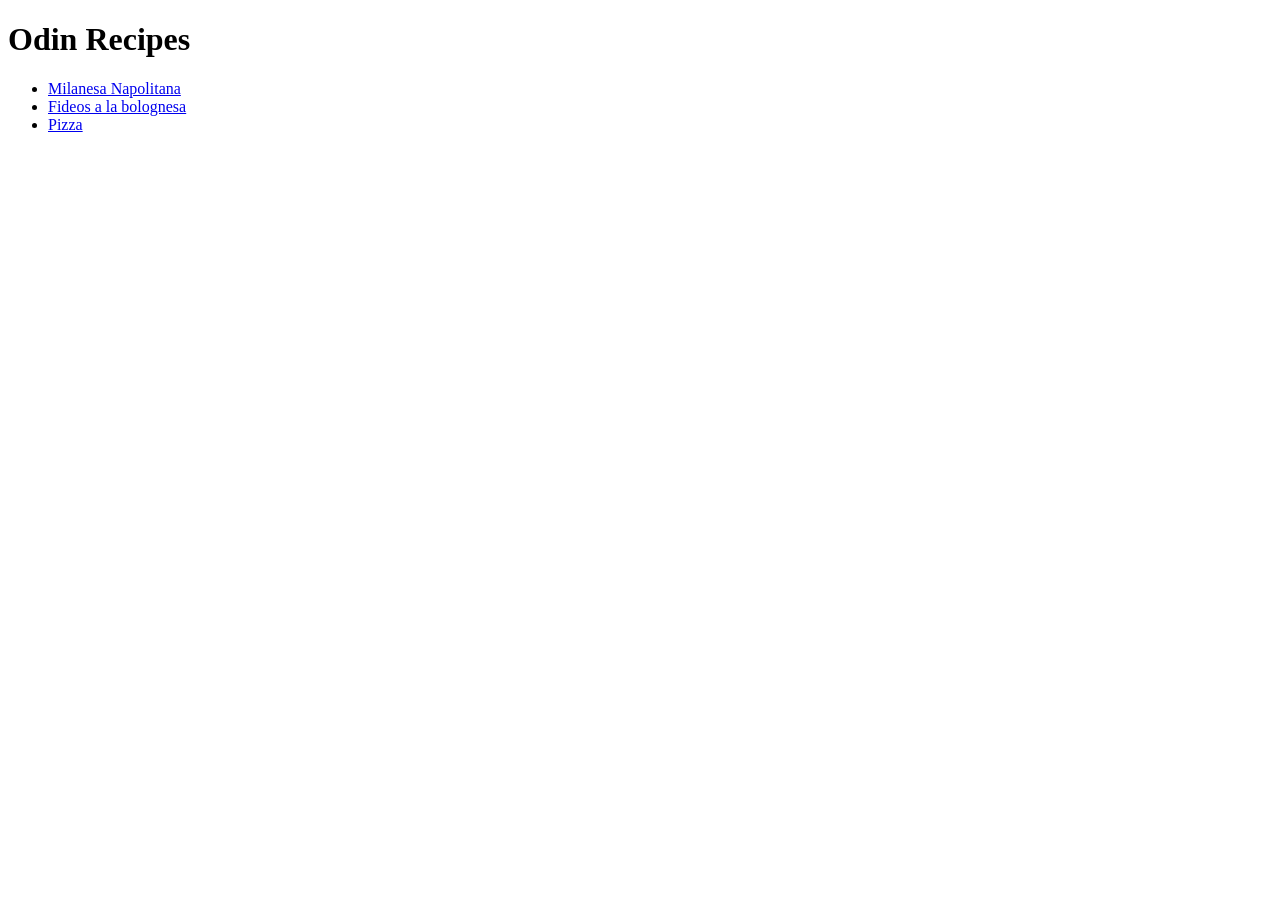
<file: index.html>
<!DOCTYPE html>

<head>
    <meta charset="UTF-8">
    <meta name="viewport" content="width=device-width, initial-scale=1.0">
    <title>Odin Recipes</title>
</head>
<body>
    <h1>Odin Recipes</h1>
    <!-- listado de recetas -->
    <ul>
        <li><a href="/recipes/milanesa.html">Milanesa Napolitana</a></li>
        <li><a href="/recipes/fideos.html">Fideos a la bolognesa</a></li>
        <li><a href="/recipes/pizza.html">Pizza</a></li>
    </ul>
</body>
</html>
</file>
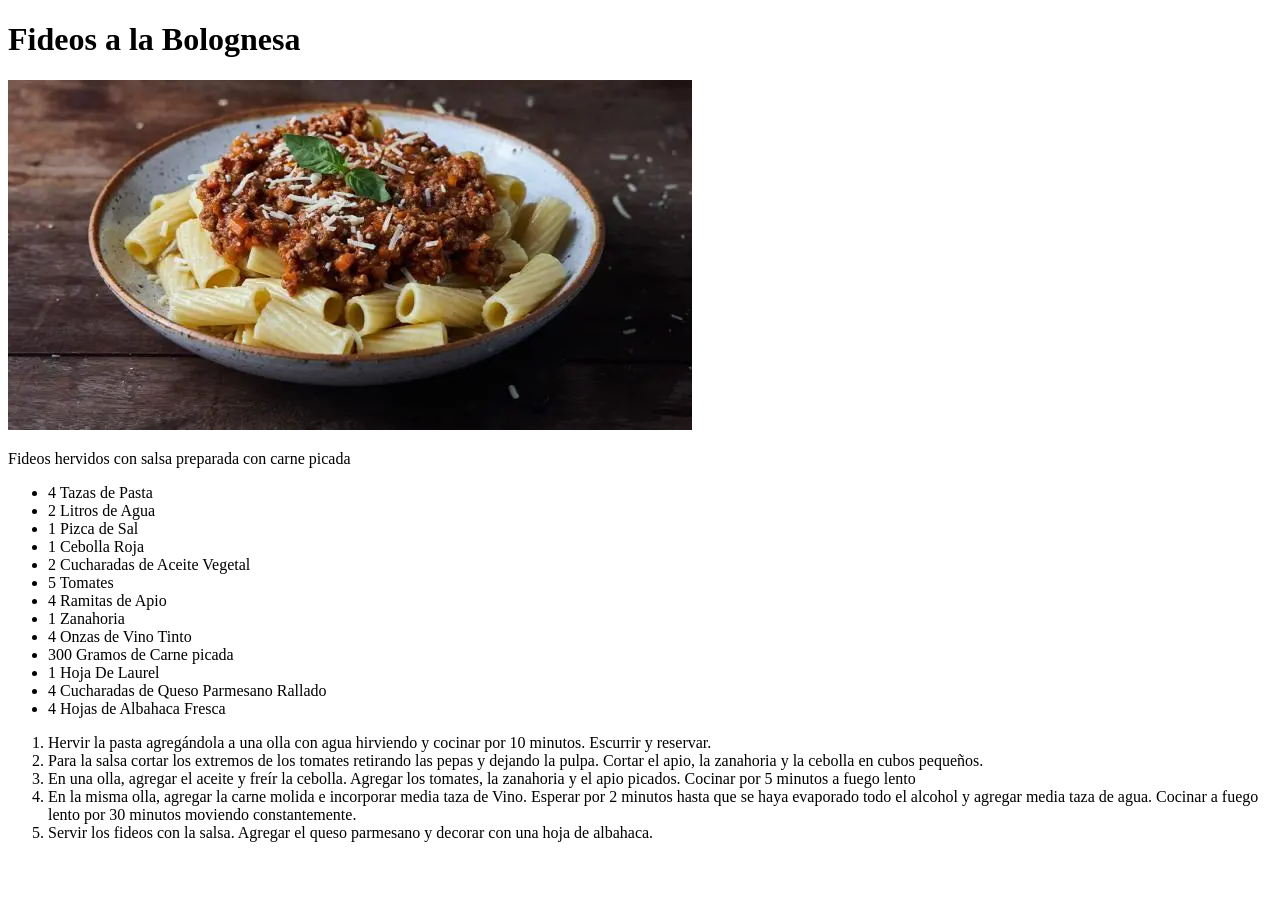
<file: recipes/fideos.html>
<!DOCTYPE html>

<head>
    <meta charset="UTF-8">
    <meta name="viewport" content="width=device-width, initial-scale=1.0">
    <title>Odin Recipes</title>
</head>
<body>
    <!-- presentación del plato -->
    <h1>Fideos a la Bolognesa</h1>
    <img src="/images/fideos.webp" alt="fideos a la bolognesa">
    <!-- descripción de la receta -->
    <p>Fideos hervidos con salsa preparada con carne picada</p>
    <!-- listado de ingredientes. -->
    <ul>
        <li>4 Tazas de Pasta</li>
        <li>2 Litros de Agua</li>
        <li>1 Pizca de Sal</li>
        <li>1 Cebolla Roja</li>
        <li>2 Cucharadas de Aceite Vegetal</li>
        <li>5 Tomates</li>
        <li>4 Ramitas de Apio</li>
        <li>1 Zanahoria</li>
        <li>4 Onzas de Vino Tinto</li>
        <li>300 Gramos de Carne picada</li>
        <li>1 Hoja De Laurel</li>
        <li>4 Cucharadas de Queso Parmesano Rallado</li>
        <li>4 Hojas de Albahaca Fresca</li>
    </ul>
    <!-- paso a paso para su preparación -->
    <ol>
        <li>Hervir la pasta agregándola a una olla con agua hirviendo y cocinar por 10 minutos. Escurrir y reservar.</li>
        <li>Para la salsa cortar los extremos de los tomates retirando las pepas y dejando la pulpa. Cortar el apio, la zanahoria y la cebolla en cubos pequeños.</li>
        <li>En una olla, agregar el aceite y freír la cebolla. Agregar los tomates, la zanahoria y el apio picados. Cocinar por 5 minutos a fuego lento</li>
        <li>En la misma olla, agregar la carne molida e incorporar media taza de Vino. Esperar por 2 minutos hasta que se haya evaporado todo el alcohol y agregar media taza de agua. Cocinar a fuego lento por 30 minutos moviendo constantemente.</li>
        <li>Servir los fideos con la salsa. Agregar el queso parmesano y decorar con una hoja de albahaca.</li>
    </ol>
</body>
</html>
</file>
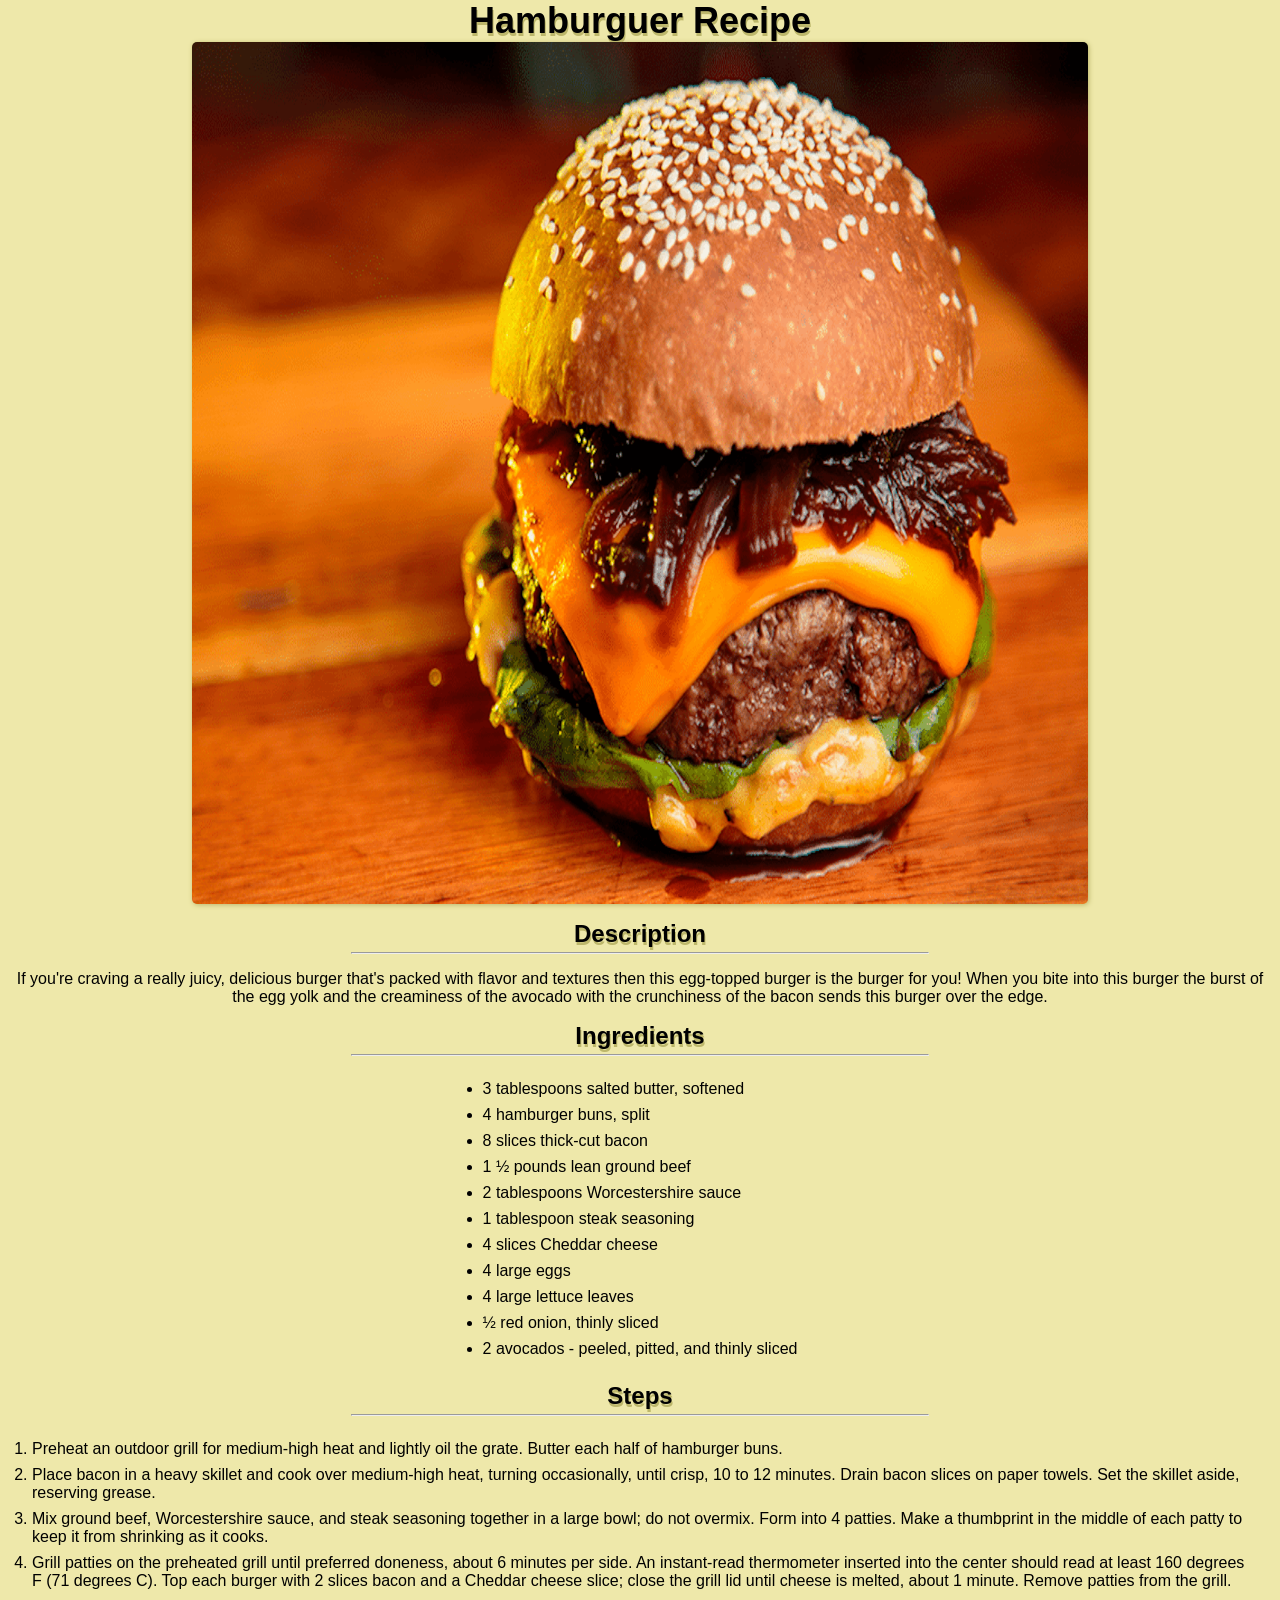
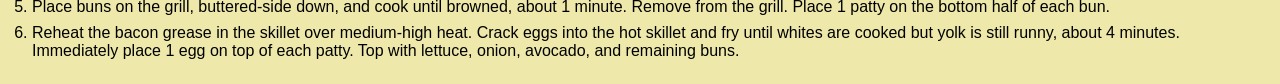
<file: recipes/hamburguesa.html>
<!DOCTYPE html>
<html lang="en">

<head>
    <meta charset="UTF-8">
    <meta http-equiv="X-UA-Compatible" content="IE=edge">
    <meta name="viewport" content="width=device-width, initial-scale=1.0">
    <link rel="stylesheet" href="/style.css">
    <title>Odin Recipes</title>
</head>

<body>
    <h1 class="text-shadow">Hamburguer Recipe</h1>
    <img src="/images/hamburguesa.png" alt="hamburguesa">
    <h2 class="text-shadow">Description</h2>
    <hr>
    <p>If you're craving a really juicy, delicious burger that's packed with flavor and textures then this egg-topped
        burger is the burger for you! When you bite into this burger the burst of the egg yolk and the creaminess of the
        avocado with the crunchiness of the bacon sends this burger over the edge.</p>
    <h2 class="text-shadow">Ingredients</h2>
    <hr>
    <div class="ul">
        <ul>
            <li>3 tablespoons salted butter, softened</li>
            <li>4 hamburger buns, split</li>
            <li>8 slices thick-cut bacon</li>
            <li>1 ½ pounds lean ground beef</li>
            <li>2 tablespoons Worcestershire sauce</li>
            <li>1 tablespoon steak seasoning</li>
            <li>4 slices Cheddar cheese</li>
            <li>4 large eggs</li>
            <li>4 large lettuce leaves</li>
            <li>½ red onion, thinly sliced</li>
            <li>2 avocados - peeled, pitted, and thinly sliced</li>
        </ul>
    </div>
    <h2 class="text-shadow">Steps</h2>
    <hr>
    <div class="ol">
        <ol>
            <li>Preheat an outdoor grill for medium-high heat and lightly oil the grate. Butter each half of hamburger
                buns.
            </li>
            <li>Place bacon in a heavy skillet and cook over medium-high heat, turning occasionally, until crisp, 10 to
                12
                minutes. Drain bacon slices on paper towels. Set the skillet aside, reserving grease.</li>
            <li>Mix ground beef, Worcestershire sauce, and steak seasoning together in a large bowl; do not overmix.
                Form
                into 4 patties. Make a thumbprint in the middle of each patty to keep it from shrinking as it cooks.
            </li>
            <li>Grill patties on the preheated grill until preferred doneness, about 6 minutes per side. An instant-read
                thermometer inserted into the center should read at least 160 degrees F (71 degrees C). Top each burger
                with
                2 slices bacon and a Cheddar cheese slice; close the grill lid until cheese is melted, about 1 minute.
                Remove patties from the grill.</li>
            <li>Place buns on the grill, buttered-side down, and cook until browned, about 1 minute. Remove from the
                grill.
                Place 1 patty on the bottom half of each bun.</li>
            <li>Reheat the bacon grease in the skillet over medium-high heat. Crack eggs into the hot skillet and fry
                until
                whites are cooked but yolk is still runny, about 4 minutes. Immediately place 1 egg on top of each
                patty.
                Top with lettuce, onion, avocado, and remaining buns.</li>
        </ol>
    </div>
</body>

</html>
</file>
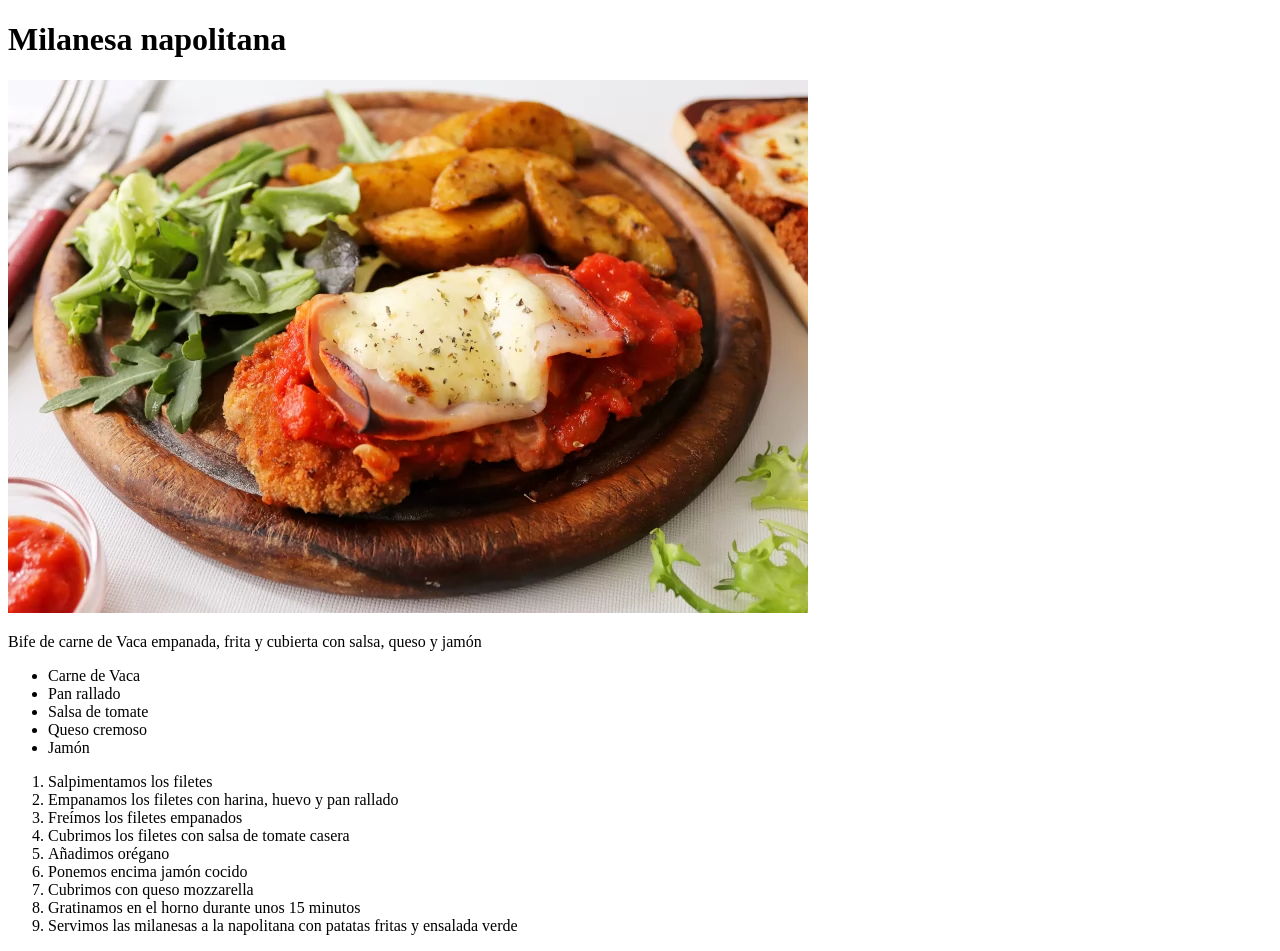
<file: recipes/milanesa.html>
<!DOCTYPE html>

<head>
    <meta charset="UTF-8">
    <meta name="viewport" content="width=device-width, initial-scale=1.0">
    <title>Odin Recipes</title>
</head>
<body>
    <!-- presentación del plato -->
    <h1>Milanesa napolitana</h1>
    <img src="/images/milanesa_napolitana.webp" alt="milanesa napolitana">
    <!-- descripción de la receta -->
    <p>Bife de carne de Vaca empanada, frita y cubierta con salsa, queso y jamón</p>
    <!-- listado de ingredientes. -->
    <ul>
        <li>Carne de Vaca</li>
        <li>Pan rallado</li>
        <li>Salsa de tomate</li>
        <li>Queso cremoso</li>
        <li>Jamón</li>
    </ul>
    <!-- paso a paso para su preparación -->
    <ol>
        <li>Salpimentamos los filetes</li>
        <li>Empanamos los filetes con harina, huevo y pan rallado</li>
        <li>Freímos los filetes empanados</li>
        <li>Cubrimos los filetes con salsa de tomate casera</li>
        <li>Añadimos orégano</li>
        <li>Ponemos encima jamón cocido</li>
        <li>Cubrimos con queso mozzarella</li>
        <li>Gratinamos en el horno durante unos 15 minutos</li>
        <li>Servimos las milanesas a la napolitana con patatas fritas y ensalada verde</li>
    </ol>
</body>
</html>
</file>
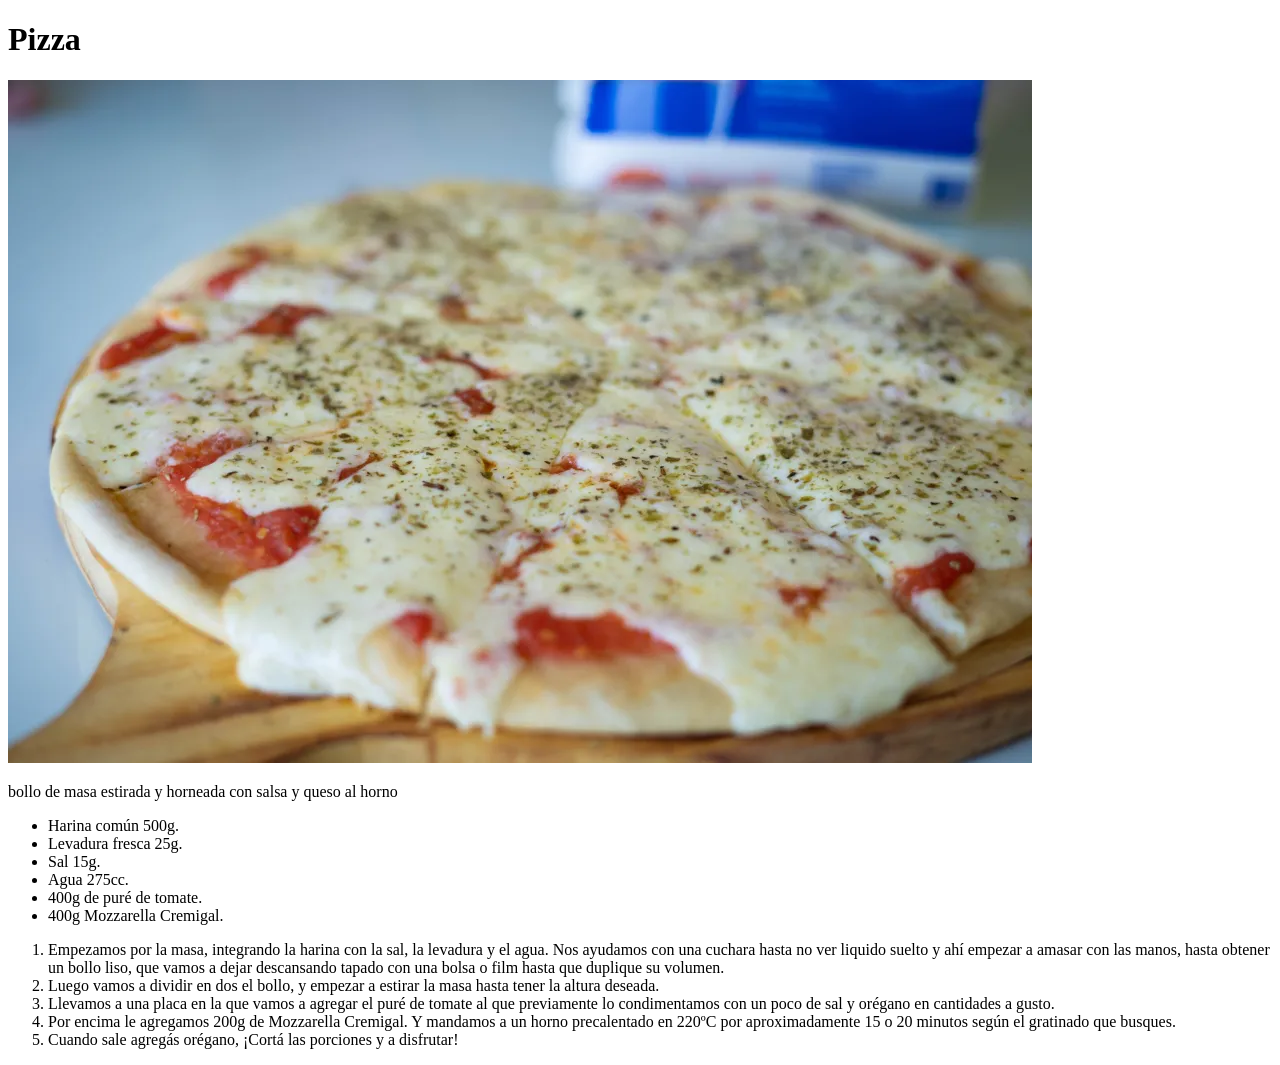
<file: recipes/pizza.html>
<!DOCTYPE html>

<head>
    <meta charset="UTF-8">
    <meta name="viewport" content="width=device-width, initial-scale=1.0">
    <title>Odin Recipes</title>
</head>
<body>
    <!-- presentación del plato -->
    <h1>Pizza</h1>
    <img src="/images/pizza.webp" alt="pizza">
    <!-- descripción de la receta -->
    <p>bollo de masa estirada y horneada con salsa y queso al horno</p>
    <!-- listado de ingredientes. -->
    <ul>
        <li>Harina común 500g.</li>
        <li>Levadura fresca 25g.</li>
        <li>Sal 15g.</li>
        <li>Agua 275cc.</li>
        <li>400g de puré de tomate.</li>
        <li>400g Mozzarella Cremigal.</li>
    </ul>
    <!-- paso a paso para su preparación -->
    <ol>
        <li>Empezamos por la masa, integrando la harina con la sal, la levadura y el agua. Nos ayudamos con una cuchara hasta no ver liquido suelto y ahí empezar a amasar con las manos, hasta obtener un bollo liso, que vamos a dejar descansando tapado con una bolsa o film hasta que duplique su volumen.</li>
        <li>Luego vamos a dividir en dos el bollo, y empezar a estirar la masa hasta tener la altura deseada.</li>
        <li>Llevamos a una placa en la que vamos a agregar el puré de tomate al que previamente lo condimentamos con un poco de sal y orégano en cantidades a gusto.</li>
        <li>Por encima le agregamos 200g de Mozzarella Cremigal. Y mandamos a un horno precalentado en 220ºC por aproximadamente 15 o 20 minutos según el gratinado que busques.</li>
        <li>Cuando sale agregás orégano, ¡Cortá las porciones y a disfrutar!</li>
    </ol>
</body>
</html>
</file>
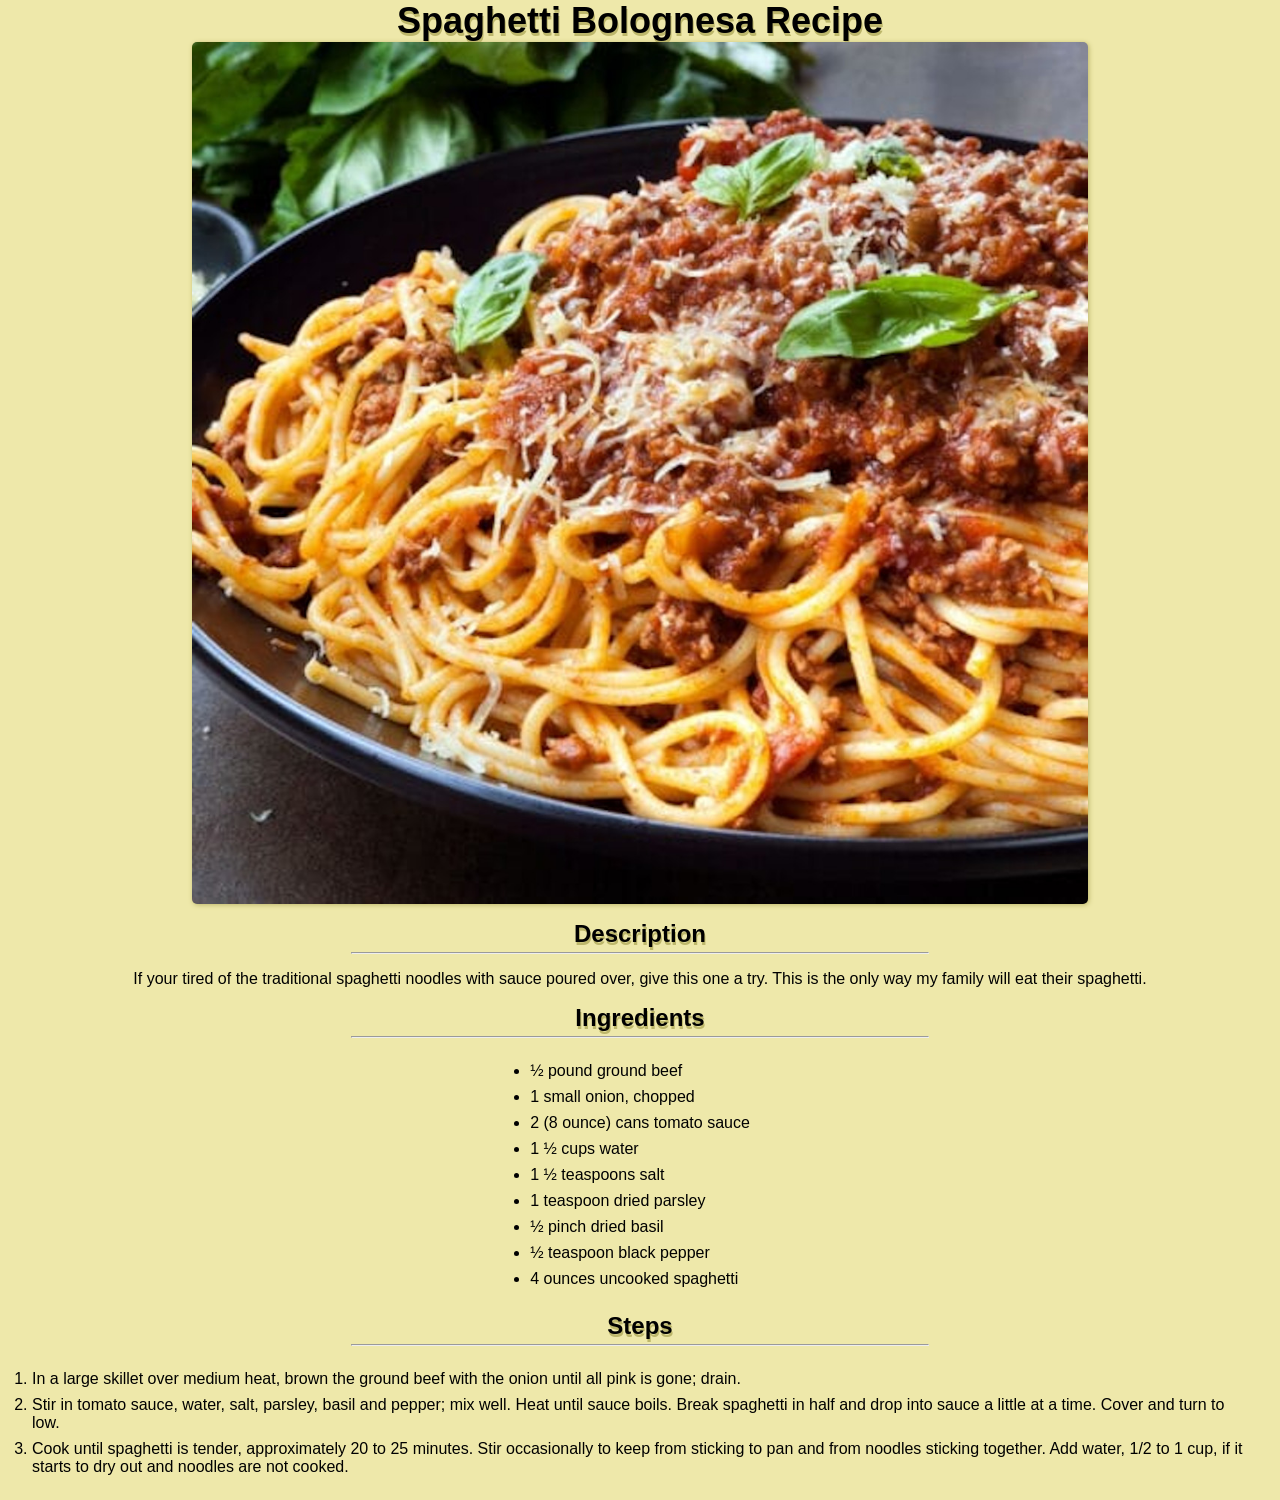
<file: recipes/spaghetti-bolognesa.html>
<!DOCTYPE html>
<html lang="en">

<head>
    <meta charset="UTF-8">
    <meta http-equiv="X-UA-Compatible" content="IE=edge">
    <meta name="viewport" content="width=device-width, initial-scale=1.0">
    <link rel="stylesheet" href="/style.css">
    <title>Odin Recipes</title>
</head>

<body>
    <h1 class="text-shadow">Spaghetti Bolognesa Recipe</h1>
    <img src="/images/spaghetti.jpg" alt="spaghetti">
    <h2 class="text-shadow">Description</h2>
    <hr>
    <p>If your tired of the traditional spaghetti noodles with sauce poured over, give this one a try. This is the only
        way my family will eat their spaghetti.</p>
    <h2 class="text-shadow">Ingredients</h2>
    <hr>
    <div class="ul">
        <ul>
            <li>½ pound ground beef</li>
            <li>1 small onion, chopped</li>
            <li>2 (8 ounce) cans tomato sauce</li>
            <li>1 ½ cups water</li>
            <li>1 ½ teaspoons salt</li>
            <li>1 teaspoon dried parsley</li>
            <li>½ pinch dried basil</li>
            <li>½ teaspoon black pepper</li>
            <li>4 ounces uncooked spaghetti</li>
        </ul>
    </div>
    <h2 class="text-shadow">Steps</h2>
    <hr>
    <div class="ol">
        <ol>
            <li>In a large skillet over medium heat, brown the ground beef with the onion until all pink is gone; drain.
            </li>
            <li>Stir in tomato sauce, water, salt, parsley, basil and pepper; mix well. Heat until sauce boils. Break
                spaghetti in half and drop into sauce a little at a time. Cover and turn to low.</li>
            <li>Cook until spaghetti is tender, approximately 20 to 25 minutes. Stir occasionally to keep from sticking
                to
                pan and from noodles sticking together. Add water, 1/2 to 1 cup, if it starts to dry out and noodles are
                not
                cooked.</li>
        </ol>
    </div>
</body>

</html>
</file>
<file: style.css>
/* GENERAL */
* {
    margin: 0;
    padding: 0;
    background-color: PaleGoldenrod;
    font-family: Arial, Helvetica, sans-serif;
}

.text-shadow {
    text-shadow: 1px 3px DarkKhaki;
}

/* BASICS */
h1 {
    text-align: center;
    font-size: 36px;
}

h2 {
    margin: 16px 0 4px 0;
    text-align: center;
    font-size: 24px;
}

p {
    margin-top: 16px;
    padding: 0 16px 0 16px;
    text-align: center;
}

.ul,
.ol {
    display: flex;
    justify-content: center;
    margin-bottom: 16px;
    margin-top: 16px;
    padding: 0 2rem 0 2rem;
}

li {
    margin: 8px 0 8px 0;
}

body {
    min-width: 375px;
}

hr {
    margin: 0 auto;
    width: 45%;
}

/* IMAGE */
img {
    width: 70%;
    display: block;
    margin: 0 auto;
    border-radius: 5px;
    box-shadow: 1px 1px 5px DarkKhaki;
}

/* MENU */
.menu a {
    text-decoration: none;
    padding: 0 16px 0 16px;
    text-align: center;
    color: black;
    font-size: 24px;
}

.menu {
    margin-top: 16px;
    display: flex;
    align-items: center;
    justify-content: space-between;
}
</file>
